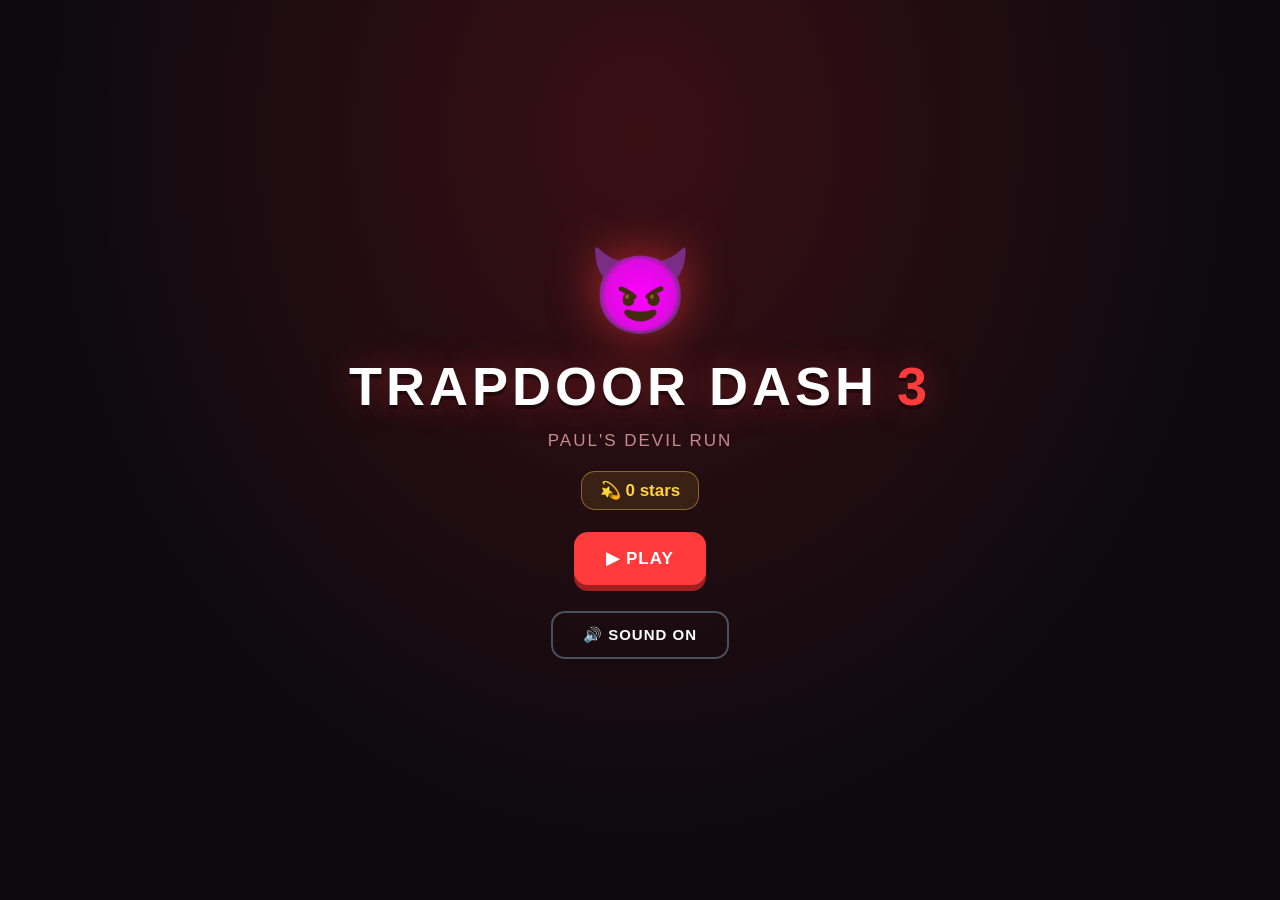
<file: index.html>
<!DOCTYPE html>
<html lang="en">
<head>
<meta charset="UTF-8" />
<meta name="viewport" content="width=device-width, initial-scale=1, maximum-scale=1, user-scalable=no, viewport-fit=cover" />
<title>Trapdoor Dash 3</title>
<meta name="description" content="Trapdoor Dash 3 — 30 devilish levels across 3 zones. Run, dodge, survive." />
<meta name="theme-color" content="#0d0a0f" />
<meta name="mobile-web-app-capable" content="yes" />
<meta name="apple-mobile-web-app-capable" content="yes" />
<meta name="apple-mobile-web-app-status-bar-style" content="black-translucent" />
<meta name="apple-mobile-web-app-title" content="Trapdoor Dash 3" />
<link rel="manifest" href="manifest.json" />
<link rel="apple-touch-icon" href="icon-180.png" />
<link rel="icon" type="image/png" sizes="192x192" href="icon-192.png" />
<link rel="stylesheet" href="style.css" />
</head>
<body>
<div id="app">

  <!-- MAIN MENU -->
  <div id="mainMenu" class="screen">
    <div class="menu-devil">😈</div>
    <h1 class="title">TRAPDOOR DASH <span class="three">3</span></h1>
    <p class="subtitle">PAUL'S DEVIL RUN</p>
    <div id="menuStars" class="menu-stars">💫 <span id="menuStarsVal">0</span> stars</div>
    <button id="playBtn" class="primary-btn big-play">▶ PLAY</button>
    <button id="menuMuteBtn" class="secondary-btn">🔊 SOUND ON</button>
  </div>

  <!-- CHARACTER SELECT -->
  <div id="characterSelect" class="screen hidden">
    <h1 class="title">TRAPDOOR DASH <span class="three">3</span></h1>
    <div id="charGrid" class="char-grid">
      <button class="char-card" data-char="0">
        <div class="char-avatar"><div class="char-avatar-eye"></div><div class="char-avatar-eye"></div></div>
        <span class="char-name">Marley</span>
      </button>
      <button class="char-card" data-char="1">
        <div class="char-avatar"><div class="char-avatar-eye"></div><div class="char-avatar-eye"></div></div>
        <span class="char-name">Miral</span>
      </button>
      <button class="char-card" data-char="2">
        <div class="char-avatar"><div class="char-avatar-eye"></div><div class="char-avatar-eye"></div></div>
        <span class="char-name">John</span>
      </button>
      <button class="char-card" data-char="3">
        <div class="char-avatar"><div class="char-avatar-eye"></div><div class="char-avatar-eye"></div></div>
        <span class="char-name">Paul</span>
      </button>
      <button class="char-card" data-char="4">
        <div class="char-avatar"><div class="char-avatar-eye"></div><div class="char-avatar-eye"></div></div>
        <span class="char-name">Marmar</span>
      </button>
      <button class="char-card" data-char="5">
        <div class="char-avatar"><div class="char-avatar-eye"></div><div class="char-avatar-eye"></div></div>
        <span class="char-name">Miko</span>
      </button>
      <button class="char-card" data-char="6">
        <div class="char-avatar"><div class="char-avatar-eye"></div><div class="char-avatar-eye"></div></div>
        <span class="char-name">Mariam</span>
      </button>
      <button class="char-card gloria-card" data-char="7">
        <img class="char-photo" src="gloria-avatar.png" alt="Gloria" />
        <span class="char-name">Gloria</span>
      </button>
    </div>
    <button id="startBtn" class="primary-btn" disabled>SELECT A CHARACTER</button>
  </div>

  <!-- GAME -->
  <div id="gameScreen" class="screen hidden">
    <canvas id="gameCanvas"></canvas>

    <div id="hud">
      <div id="hudLevel">1-1</div>
      <div id="hudLives">❤❤❤❤❤</div>
      <div id="hudStars">★ 0/3</div>
    </div>

    <button id="muteBtn" aria-label="Mute">🔊</button>
    <button id="pauseBtn" aria-label="Pause">⏸</button>

    <div id="touchControls">
      <div id="moveControls">
        <button id="btnLeft" class="touch-btn move-btn" aria-label="Left">◀</button>
        <button id="btnRight" class="touch-btn move-btn" aria-label="Right">▶</button>
      </div>
      <button id="btnJump" class="touch-btn jump-btn" aria-label="Jump">JUMP</button>
    </div>

    <div id="readyOverlay" class="overlay hidden">
      <div class="overlay-card">
        <h2 id="readyTitle">1-1</h2>
        <p id="readySub">Watch your step...</p>
      </div>
    </div>

    <div id="levelCompleteOverlay" class="overlay hidden">
      <div class="overlay-card">
        <h2>Level Complete!</h2>
        <div id="lcStars" class="big-stars">★★★</div>
        <p id="lcTries"></p>
        <p id="lcPoints" class="points-line"></p>
        <button id="nextLevelBtn" class="primary-btn">NEXT</button>
        <button id="lcMapBtn" class="secondary-btn">MENU</button>
      </div>
    </div>

    <div id="zoneCompleteOverlay" class="overlay hidden">
      <div class="overlay-card devil-card">
        <div class="paul-split" id="paulSplit">
          <div class="paul-half paul-top">Paul</div>
          <div class="paul-half paul-bottom">Paul</div>
          <div class="paul-devil">😈</div>
        </div>
        <h2 id="zoneTitle">Zone Complete!</h2>
        <p id="zoneSub"></p>
        <button id="zoneNextBtn" class="primary-btn">CONTINUE</button>
      </div>
    </div>

  <!-- PAUL SPLASH (after every level) -->
  <div id="paulSplash" class="overlay hidden">
    <div class="paul-splash-scale">
      <div class="paul-split" id="paulSplitSplash">
        <div class="paul-half paul-top">Paul</div>
        <div class="paul-half paul-bottom">Paul</div>
        <div class="paul-devil">😈</div>
      </div>
    </div>
  </div>

    <div id="gameOverOverlay" class="overlay hidden">
      <div class="overlay-card devil-card gameover-card">
        <div class="gameover-devil">😈</div>
        <h2>GAME OVER</h2>
        <p id="gameOverSub">The devils got you...</p>
        <p class="points-line">💫 <span id="gameOverStars">0</span> stars</p>
        <button id="retryBtn" class="primary-btn">↻ RETRY LEVEL</button>
        <button id="gameOverMapBtn" class="secondary-btn">MENU</button>
      </div>
    </div>

    <div id="pauseOverlay" class="overlay hidden">
      <div class="overlay-card">
        <h2>Paused</h2>
        <p id="hintText" class="hint-text hidden"></p>
        <button id="hintBtn" class="secondary-btn">💡 HINT (150 PTS)</button>
        <button id="resumeBtn" class="primary-btn">RESUME</button>
        <button id="restartBtn" class="secondary-btn">RESTART LEVEL</button>
        <button id="pauseMapBtn" class="secondary-btn">MENU</button>
      </div>
    </div>
  </div>

</div>
<script src="game.js"></script>
<script>
if ("serviceWorker" in navigator) {
  window.addEventListener("load", function () {
    navigator.serviceWorker.register("sw.js").catch(function () {});
  });
}
</script>
</body>
</html>
</file>
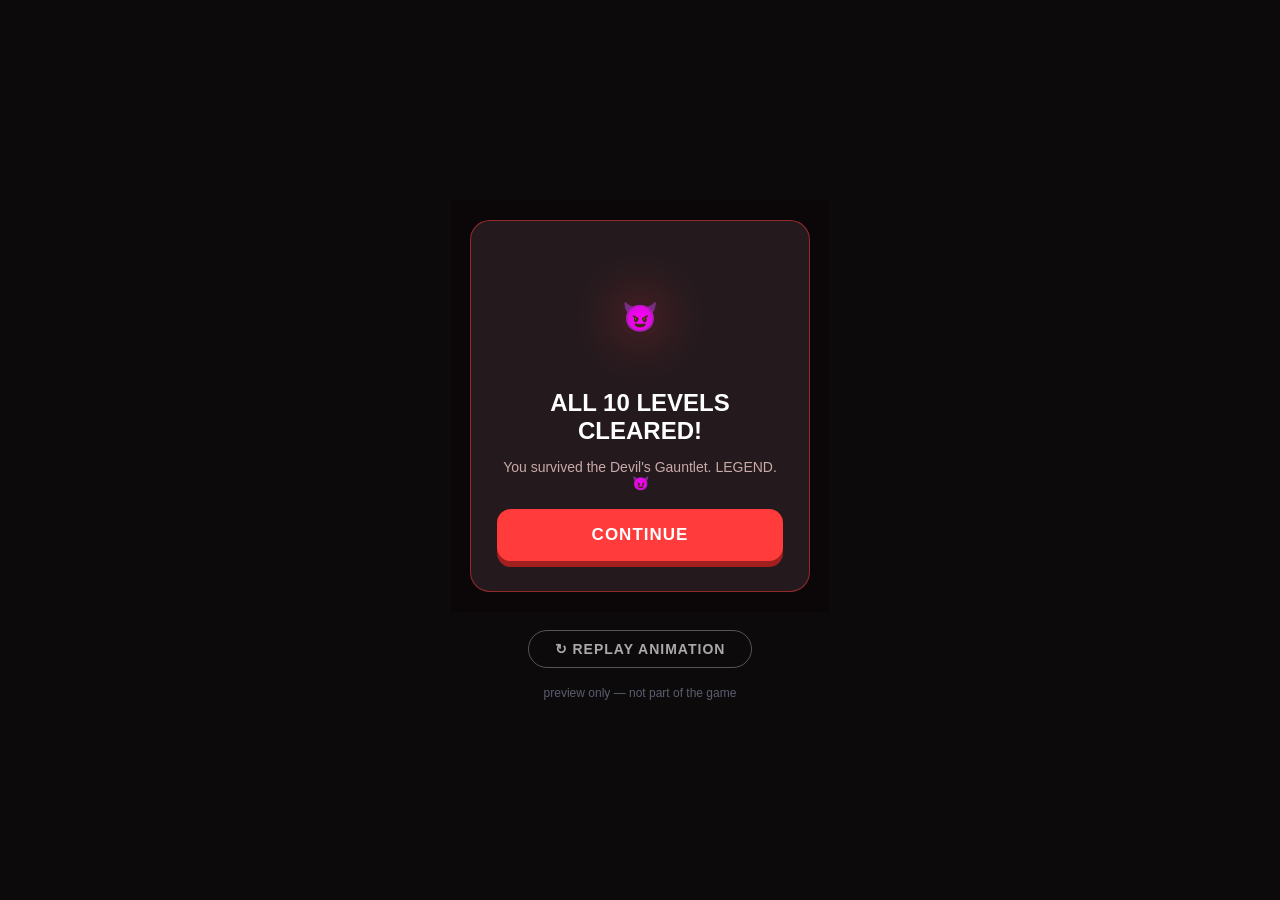
<file: preview-finale.html>
<!DOCTYPE html>
<html lang="en"><head><meta charset="utf-8">
<meta name="viewport" content="width=device-width, initial-scale=1, maximum-scale=1, user-scalable=no">
<title>Finale Preview</title>
<link rel="stylesheet" href="style.css">
<style>
body{display:flex;flex-direction:column;align-items:center;justify-content:center;min-height:100vh;margin:0;background:#0d0a0c;gap:18px;padding:20px;box-sizing:border-box;}
.replay-btn{background:transparent;border:1px solid #555;color:#aaa;border-radius:999px;padding:10px 26px;font-size:14px;font-weight:700;letter-spacing:1px;cursor:pointer;}
.replay-btn:active{transform:scale(.95);}
.note{color:#5a5f6e;font-size:12px;}
</style>
</head><body>
  <div class="overlay" style="position:static">
    <div class="overlay-card devil-card">
      <div class="paul-split play" id="paulSplit">
        <div class="paul-half paul-top">Paul</div>
        <div class="paul-half paul-bottom">Paul</div>
        <div class="paul-devil">😈</div>
      </div>
      <h2 id="zoneTitle">ALL 10 LEVELS CLEARED!</h2>
      <p id="zoneSub">You survived the Devil's Gauntlet. LEGEND. 😈</p>
      <button class="primary-btn">CONTINUE</button>
    </div>
  </div>
  <button class="replay-btn" id="replayBtn">↻ REPLAY ANIMATION</button>
  <div class="note">preview only — not part of the game</div>
<script>
var ps = document.getElementById('paulSplit');
var actx = null;
function paulFinaleSound() {
  try {
    actx = actx || new (window.AudioContext || window.webkitAudioContext)();
    if (actx.state === 'suspended') actx.resume();
    var t = actx.currentTime;
    var o = actx.createOscillator(), g = actx.createGain();
    o.type = 'sine';
    o.frequency.setValueAtTime(130, t);
    o.frequency.exponentialRampToValueAtTime(28, t + 0.8);
    g.gain.setValueAtTime(0.5, t);
    g.gain.exponentialRampToValueAtTime(0.001, t + 0.85);
    o.connect(g); g.connect(actx.destination);
    o.start(t); o.stop(t + 0.9);
    var o2 = actx.createOscillator(), g2 = actx.createGain();
    o2.type = 'sawtooth';
    o2.frequency.setValueAtTime(85, t + 0.1);
    o2.frequency.exponentialRampToValueAtTime(720, t + 1.0);
    g2.gain.setValueAtTime(0.0001, t + 0.1);
    g2.gain.exponentialRampToValueAtTime(0.20, t + 0.85);
    g2.gain.exponentialRampToValueAtTime(0.001, t + 1.15);
    o2.connect(g2); g2.connect(actx.destination);
    o2.start(t + 0.1); o2.stop(t + 1.2);
    [0.65, 0.8, 0.95, 1.15].forEach(function (d, i) {
      var tt = actx.currentTime + d;
      var oo = actx.createOscillator(), gg = actx.createGain();
      oo.type = 'square';
      oo.frequency.setValueAtTime(i % 2 ? 140 : 100, tt);
      oo.frequency.exponentialRampToValueAtTime(60, tt + 0.14);
      gg.gain.setValueAtTime(0.14, tt);
      gg.gain.exponentialRampToValueAtTime(0.001, tt + 0.14);
      oo.connect(gg); gg.connect(actx.destination);
      oo.start(tt); oo.stop(tt + 0.16);
    });
  } catch (e) {}
}
document.getElementById('replayBtn').addEventListener('click', function () {
  ps.classList.remove('play');
  void ps.offsetWidth;
  ps.classList.add('play');
  paulFinaleSound();
});
paulFinaleSound();
</script>
</body></html>
</file>
<file: style.css>
* {
  box-sizing: border-box;
  margin: 0;
  padding: 0;
  -webkit-tap-highlight-color: transparent;
  user-select: none;
  -webkit-user-select: none;
}

html, body {
  width: 100%;
  height: 100%;
  overflow: hidden;
  background: #0d0a0f;
  font-family: 'Trebuchet MS', 'Segoe UI', Verdana, sans-serif;
  touch-action: none;
  overscroll-behavior: none;
}

#app { position: fixed; inset: 0; width: 100%; height: 100%; }
.screen { position: absolute; inset: 0; width: 100%; height: 100%; }
.hidden { display: none !important; }

/* ---------- MAIN MENU ---------- */
#mainMenu {
  background: radial-gradient(ellipse at 50% 15%, #3a0f14 0%, #0d0a0f 65%);
  display: flex;
  flex-direction: column;
  align-items: center;
  justify-content: center;
  gap: 14px;
  padding: 24px;
}
.menu-devil {
  font-size: 84px;
  animation: devilFloat 2.4s ease-in-out infinite;
  filter: drop-shadow(0 0 24px rgba(255, 59, 59, 0.6));
}
@keyframes devilFloat {
  0%, 100% { transform: translateY(0) rotate(-6deg); }
  50% { transform: translateY(-14px) rotate(6deg); }
}
.menu-stars {
  color: #ffd23f;
  font-weight: 800;
  font-size: 17px;
  background: rgba(255, 210, 63, 0.1);
  border: 1px solid rgba(255, 210, 63, 0.4);
  padding: 8px 18px;
  border-radius: 14px;
}
.big-play { font-size: 22px; padding: 18px 64px; margin-top: 8px; }
.menu-hint { color: #8a8f9c; font-size: 13px; letter-spacing: 1px; }

/* ---------- CHARACTER SELECT ---------- */
#characterSelect {
  background: radial-gradient(ellipse at 50% 20%, #2a1215 0%, #0d0a0f 70%);
  display: flex;
  flex-direction: column;
  align-items: center;
  justify-content: center;
  gap: 16px;
  padding: 24px;
  overflow-y: auto;
}

.title {
  color: #fff;
  font-size: clamp(28px, 7vw, 54px);
  letter-spacing: 4px;
  font-weight: 900;
  text-shadow: 0 4px 0 rgba(0,0,0,0.4), 0 0 34px rgba(255,60,60,0.4);
}
.title .three { color: #ff3b3b; }
.subtitle {
  color: #c98a8a;
  font-size: clamp(12px, 2.4vw, 17px);
  letter-spacing: 2px;
  text-transform: uppercase;
  margin-bottom: 6px;
}

.char-grid {
  display: grid;
  grid-template-columns: repeat(4, minmax(76px, 118px));
  gap: 12px;
  max-width: 560px;
  width: 100%;
  justify-content: center;
}

.char-card {
  background: #221a20;
  border: 3px solid transparent;
  border-radius: 16px;
  padding: 12px 6px;
  display: flex;
  flex-direction: column;
  align-items: center;
  gap: 8px;
  cursor: pointer;
  transition: transform 0.12s ease, border-color 0.12s ease, background 0.12s ease;
}
.char-card:active { transform: scale(0.95); }
.char-card.selected { border-color: #ff3b3b; background: #2e2229; }

.char-avatar {
  width: 52px;
  height: 52px;
  border-radius: 14px;
  display: flex;
  align-items: center;
  justify-content: center;
  gap: 8px;
  box-shadow: inset 0 -5px 0 rgba(0,0,0,0.15);
  position: relative;
}
.char-avatar-eye { width: 7px; height: 7px; background: #171a21; border-radius: 50%; }
.char-card[data-char="0"] .char-avatar { background: #ff5d5d; }
.char-card[data-char="1"] .char-avatar { background: #4ec9ff; }
.char-card[data-char="2"] .char-avatar { background: #7ee08a; }
.char-card[data-char="3"] .char-avatar { background: #ffd23f; }
.char-card[data-char="4"] .char-avatar { background: #ff8fd8; }
.char-card[data-char="5"] .char-avatar { background: #b98cff; }
.char-card[data-char="6"] .char-avatar { background: #ffb26b; }

/* Gloria: cute look */
.gloria-card .char-avatar { background: #00e5a0; }
.gloria-avatar .gloria-eye { width: 10px; height: 12px; }
.gloria-bow {
  position: absolute;
  top: -8px;
  right: 2px;
  width: 0; height: 0;
  border-left: 11px solid transparent;
  border-right: 11px solid transparent;
  border-bottom: 14px solid #ff4d88;
  transform: rotate(18deg);
}
.gloria-bow::after {
  content: "";
  position: absolute;
  left: -5px; top: 9px;
  width: 10px; height: 10px;
  background: #ff4d88;
  border-radius: 50%;
}
.gloria-blush {
  position: absolute;
  bottom: 12px;
  width: 10px; height: 7px;
  background: rgba(255, 90, 130, 0.75);
  border-radius: 50%;
}
.gloria-blush.left { left: 6px; }
.gloria-blush.right { right: 6px; }

.char-photo {
  width: 64px;
  height: 64px;
  border-radius: 16px;
  object-fit: cover;
  box-shadow: inset 0 -5px 0 rgba(0,0,0,0.15);
  background: #2b3a67;
}

.char-name { color: #fff; font-weight: 700; font-size: 15px; letter-spacing: 1px; }

.primary-btn {
  background: #ff3b3b;
  color: #fff;
  border: none;
  border-radius: 14px;
  padding: 16px 32px;
  font-size: 17px;
  font-weight: 900;
  letter-spacing: 1px;
  cursor: pointer;
  box-shadow: 0 6px 0 #a11f1f;
  transition: transform 0.08s ease;
}
.primary-btn:active { transform: translateY(4px); box-shadow: 0 2px 0 #a11f1f; }
.primary-btn:disabled { background: #4a4f5c; color: #8a8f9c; box-shadow: 0 6px 0 #34383f; cursor: not-allowed; }
.secondary-btn {
  background: transparent;
  color: #fff;
  border: 2px solid #4a4f5c;
  border-radius: 14px;
  padding: 13px 30px;
  font-size: 15px;
  font-weight: 700;
  letter-spacing: 1px;
  cursor: pointer;
  margin-top: 12px;
}

/* ---------- WORLD MAP ---------- */



/* ---------- GAME SCREEN ---------- */
#gameScreen { background: #000; }
#gameCanvas { display: block; width: 100%; height: 100%; touch-action: none; }

#hud {
  position: absolute;
  top: env(safe-area-inset-top, 0px);
  left: 0; right: 0;
  display: flex;
  justify-content: space-between;
  padding: 14px 18px;
  pointer-events: none;
}
#hudLevel, #hudLives, #hudStars {
  color: #fff;
  font-weight: 800;
  font-size: clamp(12px, 2.4vw, 17px);
  background: rgba(0,0,0,0.35);
  padding: 8px 12px;
  border-radius: 10px;
  letter-spacing: 0.5px;
}
#hudLives { color: #ff5d7a; letter-spacing: 2px; }
#hudStars { color: #ffd23f; }

#pauseBtn, #muteBtn {
  position: absolute;
  top: calc(env(safe-area-inset-top, 0px) + 62px);
  width: 40px; height: 40px;
  border: none; border-radius: 10px;
  background: rgba(0,0,0,0.35);
  color: #fff; font-size: 18px;
  display: flex; align-items: center; justify-content: center;
  cursor: pointer;
}
#pauseBtn { right: 14px; }
#muteBtn { right: 62px; }

/* ---------- TOUCH CONTROLS ---------- */
#touchControls {
  position: absolute;
  left: 0; right: 0; bottom: 0;
  display: none;
  justify-content: space-between;
  align-items: flex-end;
  padding: 0 14px calc(env(safe-area-inset-bottom, 0px) + 8px) 14px;
  pointer-events: none;
  z-index: 5;
}
body.touch-mode #touchControls { display: flex; }
#moveControls { display: flex; gap: 14px; pointer-events: auto; }
.touch-btn {
  border: none;
  border-radius: 50%;
  background: rgba(255,255,255,0.13);
  color: #fff;
  font-weight: 900;
  display: flex;
  align-items: center;
  justify-content: center;
  box-shadow: 0 4px 0 rgba(0,0,0,0.18), inset 0 0 0 2px rgba(255,255,255,0.25);
}
.touch-btn:active { background: rgba(255,255,255,0.32); transform: translateY(3px); }
.move-btn { width: 62px; height: 62px; font-size: 24px; }
.jump-btn { width: 82px; height: 82px; font-size: 14px; letter-spacing: 1px; pointer-events: auto; }

/* ---------- OVERLAYS ---------- */
.overlay {
  position: absolute;
  inset: 0;
  background: rgba(10, 6, 8, 0.8);
  display: flex;
  align-items: center;
  justify-content: center;
  z-index: 20;
  padding: 20px;
}
.overlay-card {
  background: #241a1e;
  border-radius: 20px;
  padding: 30px 26px;
  text-align: center;
  max-width: 92vw;
  width: 340px;
  max-height: 88vh;
  overflow-y: auto;
  display: flex;
  flex-direction: column;
  align-items: stretch;
  gap: 10px;
  border: 1px solid rgba(255,59,59,0.25);
}
.overlay-card h2 { color: #fff; font-size: 24px; margin-bottom: 4px; }
.overlay-card p { color: #c9a9a9; font-size: 14px; margin-bottom: 8px; }
.big-stars { font-size: 40px; color: #ffd23f; letter-spacing: 6px; text-shadow: 0 0 18px rgba(255,210,63,0.5); }
.big-stars .dim { color: #4a4f5c; text-shadow: none; }
.points-line { color: #ffd23f !important; font-weight: 800; }
.hint-text {
  background: rgba(255, 210, 63, 0.1);
  border: 1px solid rgba(255, 210, 63, 0.45);
  border-radius: 12px;
  padding: 12px;
  color: #ffe9a8 !important;
  font-size: 14px;
}

/* ---------- GAME OVER ---------- */
.gameover-card { border-color: rgba(255,59,59,0.6); }
.gameover-devil {
  font-size: 72px;
  animation: devilLaugh 0.9s ease-in-out infinite;
  filter: drop-shadow(0 0 22px rgba(255, 59, 59, 0.7));
}
@keyframes devilLaugh {
  0%, 100% { transform: rotate(-8deg) scale(1); }
  50% { transform: rotate(8deg) scale(1.12); }
}

/* ---------- PAUL DEVIL SPLIT ANIMATION ---------- */
.devil-card { border-color: rgba(255,59,59,0.5); overflow: hidden; }
.paul-split {
  position: relative;
  height: 120px;
  margin: 6px 0 2px;
  perspective: 400px;
}
.paul-half {
  position: absolute;
  left: 0; right: 0;
  font-size: 64px;
  font-weight: 900;
  letter-spacing: 6px;
  line-height: 60px;
  height: 60px;
  overflow: hidden;
  background: linear-gradient(180deg, #ff3b3b 30%, #1a0505 90%);
  -webkit-background-clip: text;
  background-clip: text;
  -webkit-text-fill-color: transparent;
  text-shadow: 0 0 26px rgba(255, 59, 59, 0.45);
}
.paul-top { top: 0; }
.paul-bottom { top: 60px; }
.paul-bottom .paul-half-inner { display: block; margin-top: -60px; }
.paul-split.play .paul-top { animation: splitTop 1.1s ease-in forwards; }
.paul-split.play .paul-bottom { animation: splitBottom 1.1s ease-in forwards; }
@keyframes splitTop {
  0% { transform: translateY(0) rotate(0); }
  60% { transform: translateY(-14px) rotate(-4deg); }
  100% { transform: translateY(-70px) rotate(-14deg); opacity: 0; }
}
@keyframes splitBottom {
  0% { transform: translateY(0) rotate(0); }
  60% { transform: translateY(14px) rotate(4deg); }
  100% { transform: translateY(70px) rotate(14deg); opacity: 0; }
}
.paul-devil {
  position: absolute;
  left: 50%; top: 50%;
  font-size: 20px;
  transform: translate(-50%, -50%) scale(0);
  filter: drop-shadow(0 0 18px rgba(255, 59, 59, 0.8));
}
.paul-split.play .paul-devil { animation: devilBurst 1.1s ease-out forwards; }
@keyframes devilBurst {
  0% { transform: translate(-50%, -50%) scale(0) rotate(0); }
  55% { transform: translate(-50%, -50%) scale(1.6) rotate(-12deg); }
  75% { transform: translate(-50%, -50%) scale(1.3) rotate(8deg); }
  100% { transform: translate(-50%, -50%) scale(1.45) rotate(0); }
}
.paul-split.play { animation: shake 0.5s ease-in-out 0.1s 2; }
@keyframes shake {
  0%, 100% { transform: translateX(0); }
  25% { transform: translateX(-7px); }
  75% { transform: translateX(7px); }
}

@media (orientation: portrait) and (max-width: 600px) {
  .title { font-size: 30px; }
  .char-grid { grid-template-columns: repeat(4, minmax(68px, 1fr)); }
}

/* ---------- PAUL SPLASH (after every level) ---------- */
#paulSplash { background: rgba(10, 6, 8, 0.45); }
.paul-splash-scale { transform: scale(1.35); }
</file>
